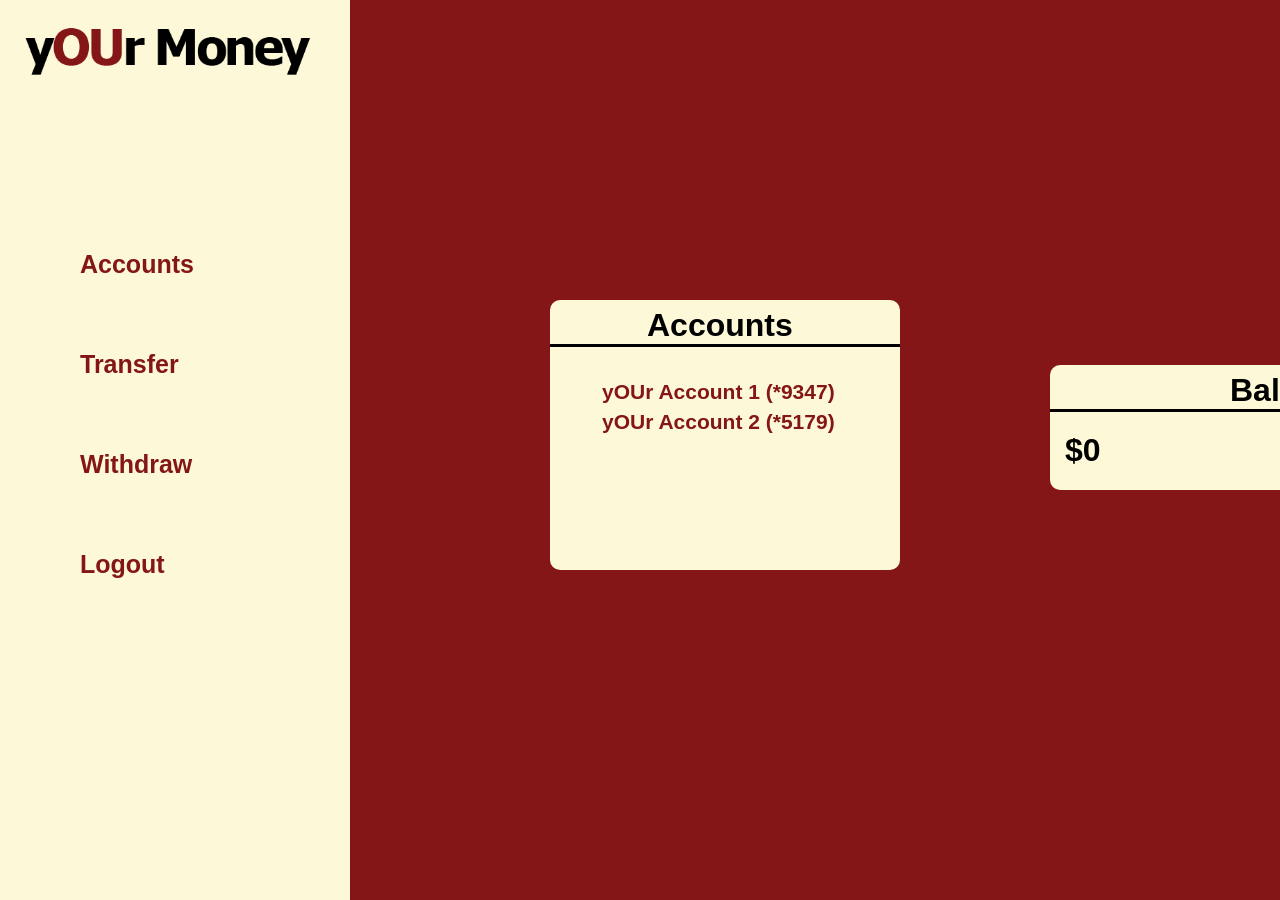
<file: dashboard_page/dashboard_page.html>
<!DOCTYPE html>
<html>

<head>
    <title>yOUr Money Dashboard Page</title>
    <link rel="stylesheet" href="dashboard_page.css"/>
</head>

<body>

    <div class="side_menu">
        <div class="logo">
            <img src="yOUr Money Logo 1.png" alt="yOUr Money Logo" class="yOUr_Money_Logo">
        </div>
        <ul>
            <li><a href="dashboard_page.html" class="hover_effect">Accounts</a></li>
            <li><a href="transfer_page.html" class="hover_effect">Transfer</a></li>
            <li><a href="#" class="hover_effect">Withdraw</a></li>
            <li><a href="/login_page/login_page.html" class="hover_effect">Logout</a></li>
        </ul>
    </div>

    <div class = "accounts_box">
        <div class = "accounts_header">
            <h1>Accounts</h1>
        </div>

        <div class = "accounts">
            <li><a href="dashboard_page.html" class="accounts_hover">yOUr Account 1 (*9347)</a></li>
            <li><a href="dashboard_page_yOUr_Account_2.html" class="accounts_hover">yOUr Account 2 (*5179)</a></li>
        </div>
    </div>

    <div class = "balance_box">
        <div class = "balance_header">
            <h1>Balance</h1>
        </div>

        <div class = "balance">
            <h1>$0</h1>
        </div>
    </div>

    <div class = "transaction_box">
        <div class = "transaction_header">
            <h1>Session Activity</h1>
        </div>

        <div class = "transactions">
        </div>
    </div>

</body>

</html>
</file>
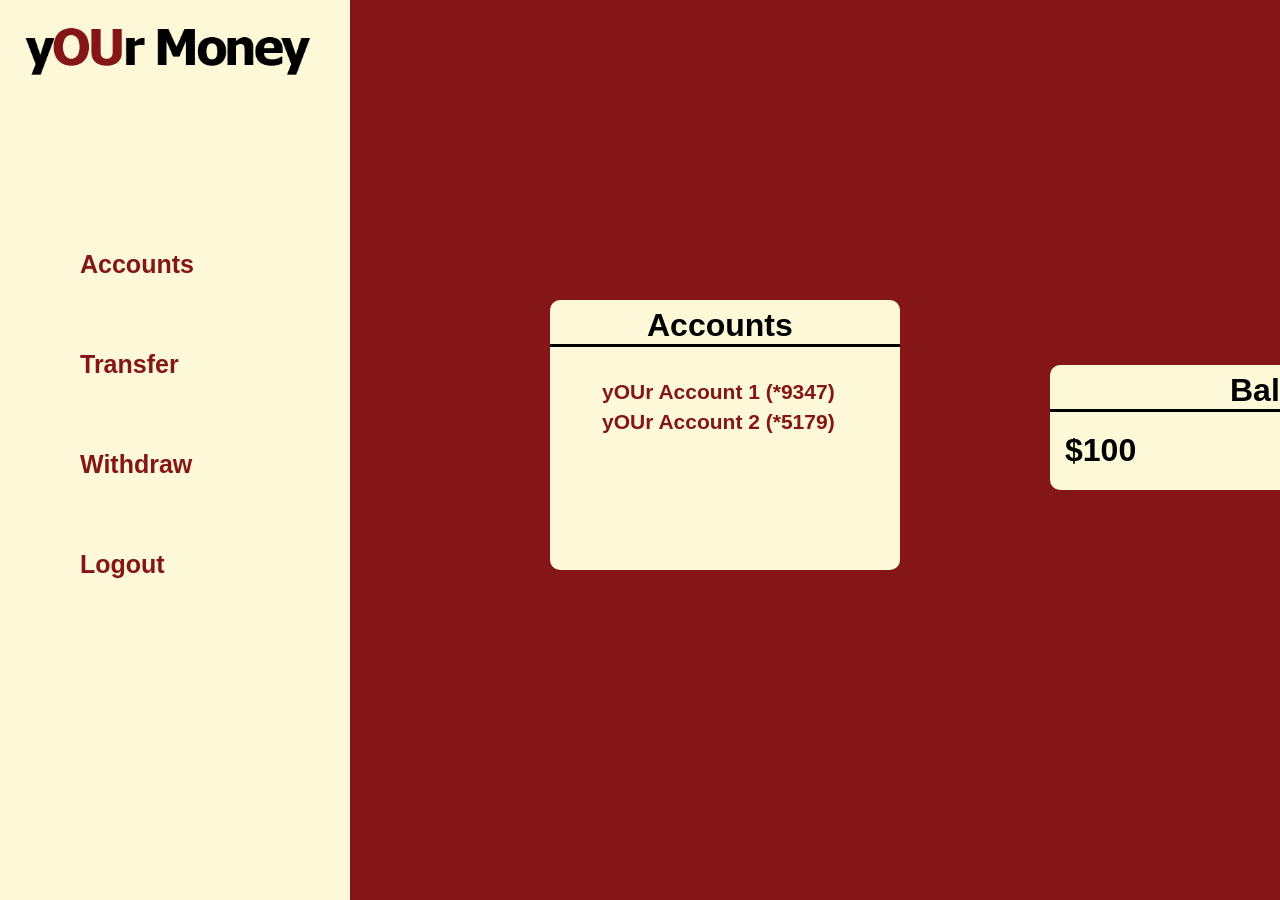
<file: dashboard_page/dashboard_page_yOUr_Account_2.html>
<!DOCTYPE html>
<html>

<head>
    <title>yOUr Money Dashboard Page</title>
    <link rel="stylesheet" href="dashboard_page.css"/>
</head>

<body>

    <div class="side_menu">
        <div class="logo">
            <img src="yOUr Money Logo 1.png" alt="yOUr Money Logo" class="yOUr_Money_Logo">
        </div>
        <ul>
            <li><a href="dashboard_page.html" class="hover_effect">Accounts</a></li>
            <li><a href="transfer_page.html" class="hover_effect">Transfer</a></li>
            <li><a href="#" class="hover_effect">Withdraw</a></li>
            <li><a href="/login_page/login_page.html" class="hover_effect">Logout</a></li>
        </ul>
    </div>

    <div class = "accounts_box">
        <div class = "accounts_header">
            <h1>Accounts</h1>
        </div>

        <div class = "accounts">
            <li><a href="dashboard_page.html" class="accounts_hover">yOUr Account 1 (*9347)</a></li>
            <li><a href="dashboard_page_yOUr_Account_2.html" class="accounts_hover">yOUr Account 2 (*5179)</a></li>
        </div>
    </div>

    <div class = "balance_box">
        <div class = "balance_header">
            <h1>Balance</h1>
        </div>

        <div class = "balance">
            <h1>$100</h1>
        </div>
    </div>

    <div class = "transaction_box">
        <div class = "transaction_header">
            <h1>Session Activity</h1>
        </div>

        <div class = "transactions">
        </div>
    </div>

</body>

</html>
</file>
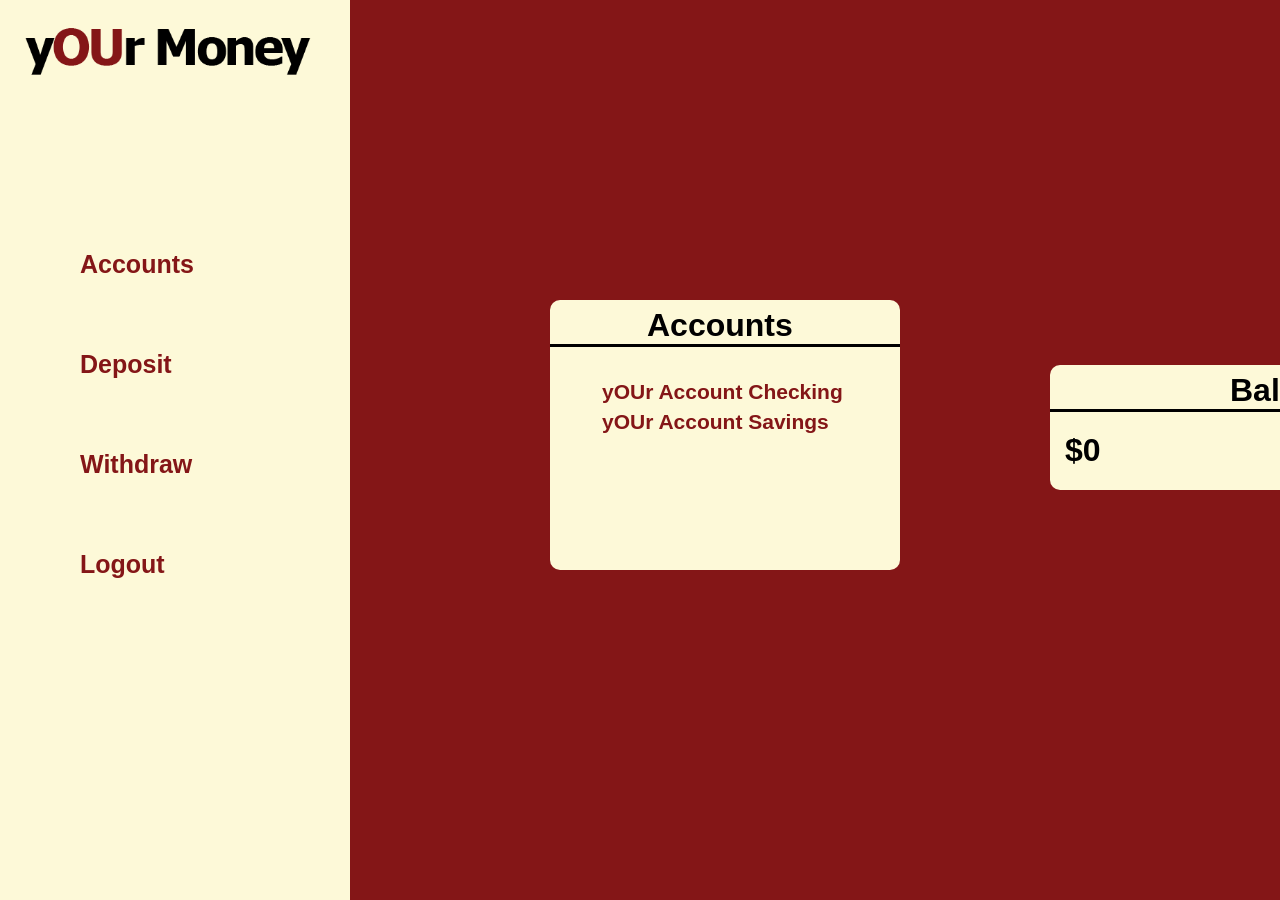
<file: dashboard_page/dashboard_page_yOUr_Account_Checking.html>
<!DOCTYPE html>
<html>

<head>
    <title>yOUr Money Dashboard Page</title>
    <link rel="stylesheet" href="dashboard_page.css"/>
</head>

<body>

    <div class="side_menu">
        <div class="logo">
            <img src="yOUr Money Logo 1.png" alt="yOUr Money Logo" class="yOUr_Money_Logo">
        </div>
        <ul>
            <li><a href="dashboard_page_yOUr_Account_Checking.html" class="hover_effect">Accounts</a></li>
            <li><a href="deposit_page.html" class="hover_effect">Deposit</a></li>
            <li><a href="withdraw_page.html" class="hover_effect">Withdraw</a></li>
            <li><a href="/login_page/login_page.html" class="hover_effect">Logout</a></li>
        </ul>
    </div>

    <div class = "accounts_box">
        <div class = "accounts_header">
            <h1>Accounts</h1>
        </div>

        <div class = "accounts">
            <li><a href="dashboard_page_yOUr_Account_Checking.html" class="accounts_hover">yOUr Account Checking</a></li>
            <li><a href="dashboard_page_yOUr_Account_Saving.html" class="accounts_hover">yOUr Account Savings</a></li>
        </div>
    </div>

    <div class = "balance_box">
        <div class = "balance_header">
            <h1>Balance</h1>
        </div>

        <div class = "balance">
            <h1>$0</h1>
        </div>
    </div>
    
</body>

</html>
</file>
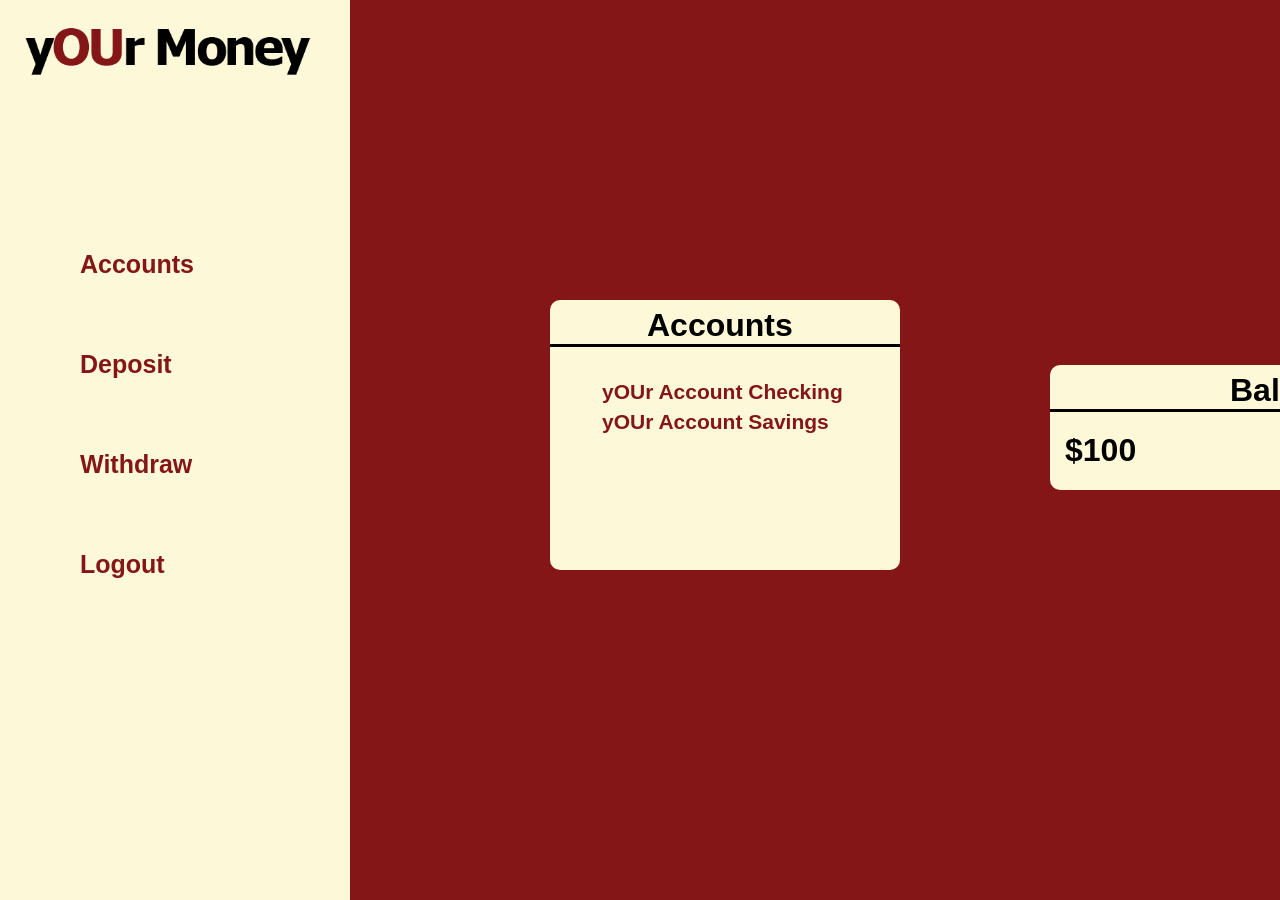
<file: dashboard_page/dashboard_page_yOUr_Account_Saving.html>
<!DOCTYPE html>
<html>

<head>
    <title>yOUr Money Dashboard Page</title>
    <link rel="stylesheet" href="dashboard_page.css"/>
</head>

<body>

    <div class="side_menu">
        <div class="logo">
            <img src="yOUr Money Logo 1.png" alt="yOUr Money Logo" class="yOUr_Money_Logo">
        </div>
        <ul>
            <li><a href="dashboard_page_yOUr_Account_Checking.html" class="hover_effect">Accounts</a></li>
            <li><a href="deposit_page.html" class="hover_effect">Deposit</a></li>
            <li><a href="withdraw_page.html" class="hover_effect">Withdraw</a></li>
            <li><a href="/login_page/login_page.html" class="hover_effect">Logout</a></li>
        </ul>
    </div>

    <div class = "accounts_box">
        <div class = "accounts_header">
            <h1>Accounts</h1>
        </div>

        <div class = "accounts">
            <li><a href="dashboard_page_yOUr_Account_Checking.html" class="accounts_hover">yOUr Account Checking</a></li>
            <li><a href="dashboard_page_yOUr_Account_Saving.html" class="accounts_hover">yOUr Account Savings</a></li>
        </div>
    </div>

    <div class = "balance_box">
        <div class = "balance_header">
            <h1>Balance</h1>
        </div>

        <div class = "balance">
            <h1>$100</h1>
        </div>
    </div>

</body>

</html>
</file>
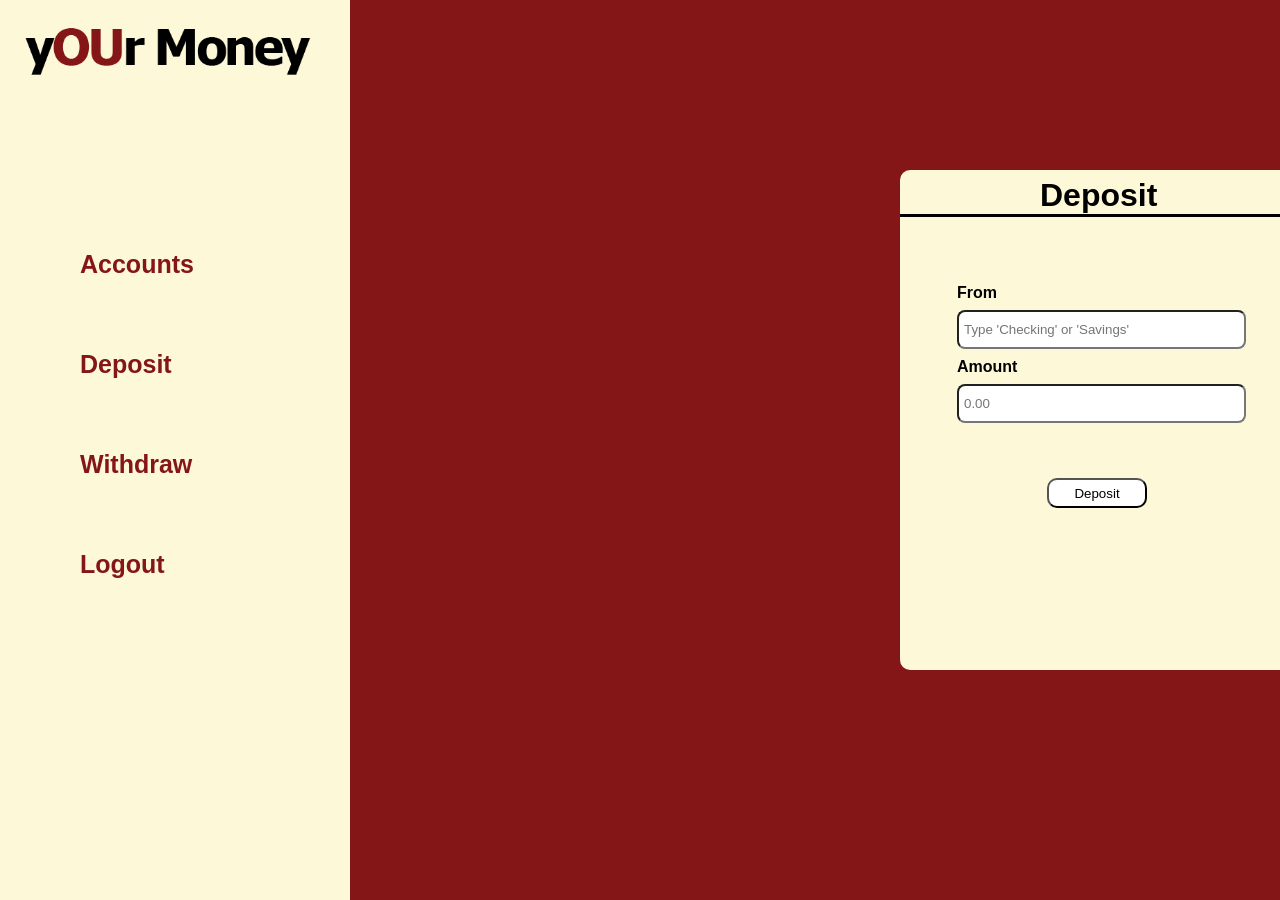
<file: dashboard_page/deposit_page.html>
<!DOCTYPE html>
<html>

<head>
    <title>yOUr Money Dashboard Page</title>
    <link rel="stylesheet" href="deposit_page.css"/>
</head>

<body>

    <div class="side_menu">
        <div class="logo">
            <img src="yOUr Money Logo 1.png" alt="yOUr Money Logo" class="yOUr_Money_Logo">
        </div>
        <ul>
            <li><a href="dashboard_page_yOUr_Account_Checking.html" class="hover_effect">Accounts</a></li>
            <li><a href="deposit_page.html" class="hover_effect">Deposit</a></li>
            <li><a href="withdraw_page.html" class="hover_effect">Withdraw</a></li>
            <li><a href="/login_page/login_page.html" class="hover_effect">Logout</a></li>
        </ul>
    </div>

    <div class = "deposit_box">
        <div class = "deposit_header">
            <h1>Deposit</h1>
        </div>

        <form id="login" class="user_input">
            <p1>From</p1>
            <input id="deposit_from" class="input" placeholder="Type 'Checking' or 'Savings'">

            <p1>Amount</p1>
            <input id="deposit_amount" class="input" placeholder="0.00" required type="number">

            <div class="button_wrapper">
                <button id="deposit_button" type="button" class="deposit_button">Deposit</button>
            </div>
        </form>
    </div>

</body>

</html>
</file>
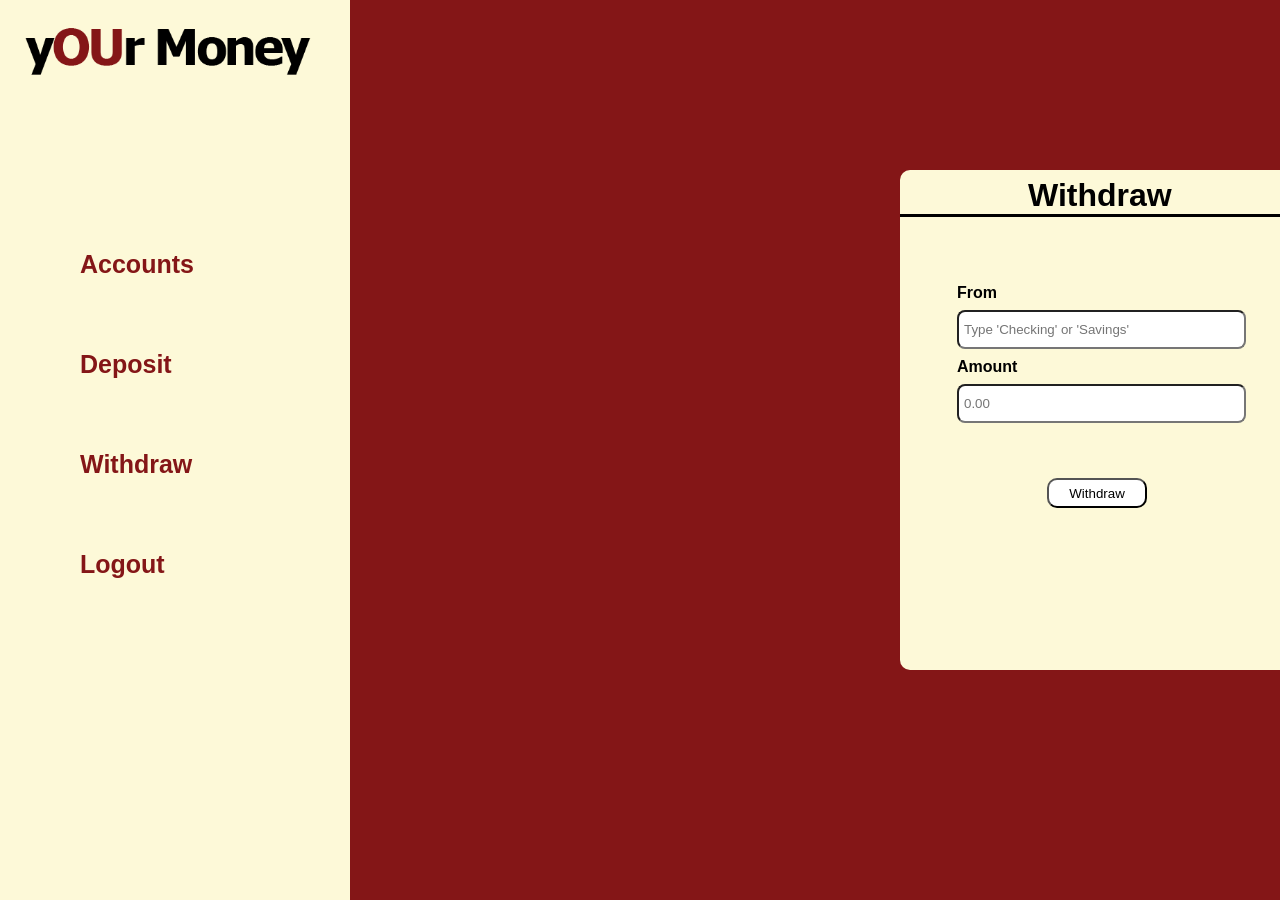
<file: dashboard_page/withdraw_page.html>
<!DOCTYPE html>
<html>

<head>
    <title>yOUr Money Dashboard Page</title>
    <link rel="stylesheet" href="withdraw_page.css"/>
</head>

<body>

    <div class="side_menu">
        <div class="logo">
            <img src="yOUr Money Logo 1.png" alt="yOUr Money Logo" class="yOUr_Money_Logo">
        </div>
        <ul>
            <li><a href="dashboard_page_yOUr_Account_Checking.html" class="hover_effect">Accounts</a></li>
            <li><a href="deposit_page.html" class="hover_effect">Deposit</a></li>
            <li><a href="withdraw_page.html" class="hover_effect">Withdraw</a></li>
            <li><a href="/login_page/login_page.html" class="hover_effect">Logout</a></li>
        </ul>
    </div>

    <div class = "deposit_box">
        <div class = "deposit_header">
            <h1>Withdraw</h1>
        </div>

        <form id="login" class="user_input">
            <p1>From</p1>
            <input class="input" placeholder="Type 'Checking' or 'Savings'" required type="number">

            <p1>Amount</p1>
            <input class="input" placeholder="0.00" required type="number">

            <div class="button_wrapper">
                <button type="button" class="deposit_button">Withdraw</button>
            </div>
        </form>
    </div>

</body>

</html>
</file>
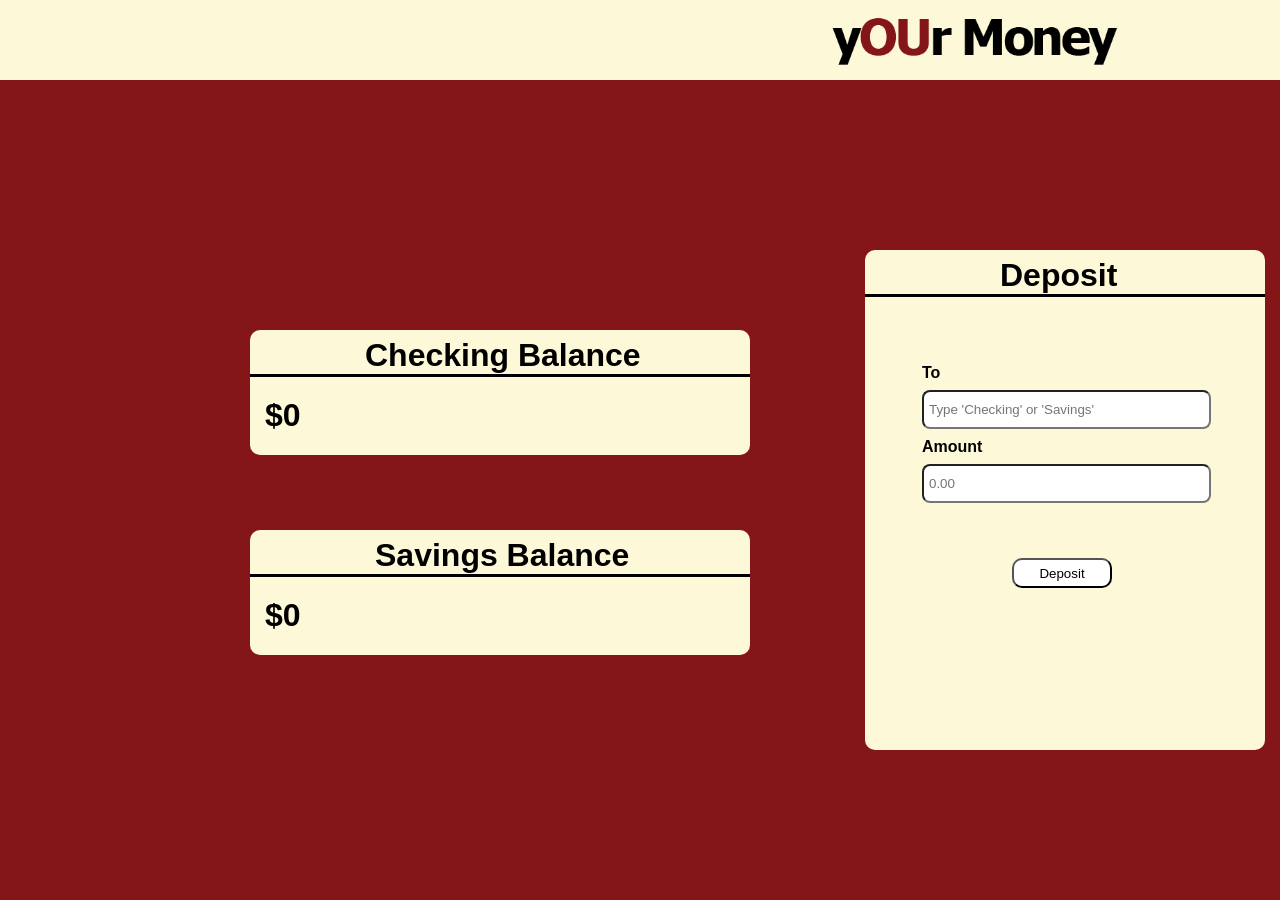
<file: dashboard_page_v2/dashboard_page_v2.html>
<!DOCTYPE html>
<html>

<head>
    <title>yOUr Money Dashboard Page</title>
    <link rel="stylesheet" href="dashboard_page_v2.css"/>
</head>

<body>

    <div class="side_menu">
        <div class="logo">
            <img src="yOUr Money Logo 1.png" alt="yOUr Money Logo" class="yOUr_Money_Logo">
        </div>
    </div>

    <div class = "checking_balance_box">
        <div class = "checking_balance_header">
            <h1>Checking Balance</h1>
        </div>

        <div class = "checking_balance">
            <h1 id="checking_balance_amount">$0</h1>
        </div>
    </div>

    <div class = "savings_balance_box">
        <div class = "savings_balance_header">
            <h1>Savings Balance</h1>
        </div>

        <div class = "savings_balance">
            <h1 id="savings_balance_amount">$0</h1>
        </div>
    </div>

    <div class = "deposit_box">
        <div class = "deposit_header">
            <h1>Deposit</h1>
        </div>

        <form id="login" class="user_input">
            <p1>To</p1>
            <input class="input" placeholder="Type 'Checking' or 'Savings'">

            <p1>Amount</p1>
            <input class="input" placeholder="0.00" required type="number">

            <div class="for_button">
                <button type="button" class="deposit_withdraw_button">Deposit</button>
            </div>
        </form>
    </div>

    <div class = "withdraw_box">
        <div class = "withdraw_header">
            <h1>Withdraw</h1>
        </div>

        <form id="login" class="user_input">
            <p1>From</p1>
            <input class="input" placeholder="Type 'Checking' or 'Savings'" required type="number">

            <p1>Amount</p1>
            <input class="input" placeholder="0.00" required type="number">

            <div class="for_button">
                <button type="button" class="deposit_withdraw_button">Withdraw</button>
            </div>
        </form>
    </div>
    
</body>

</html>
</file>
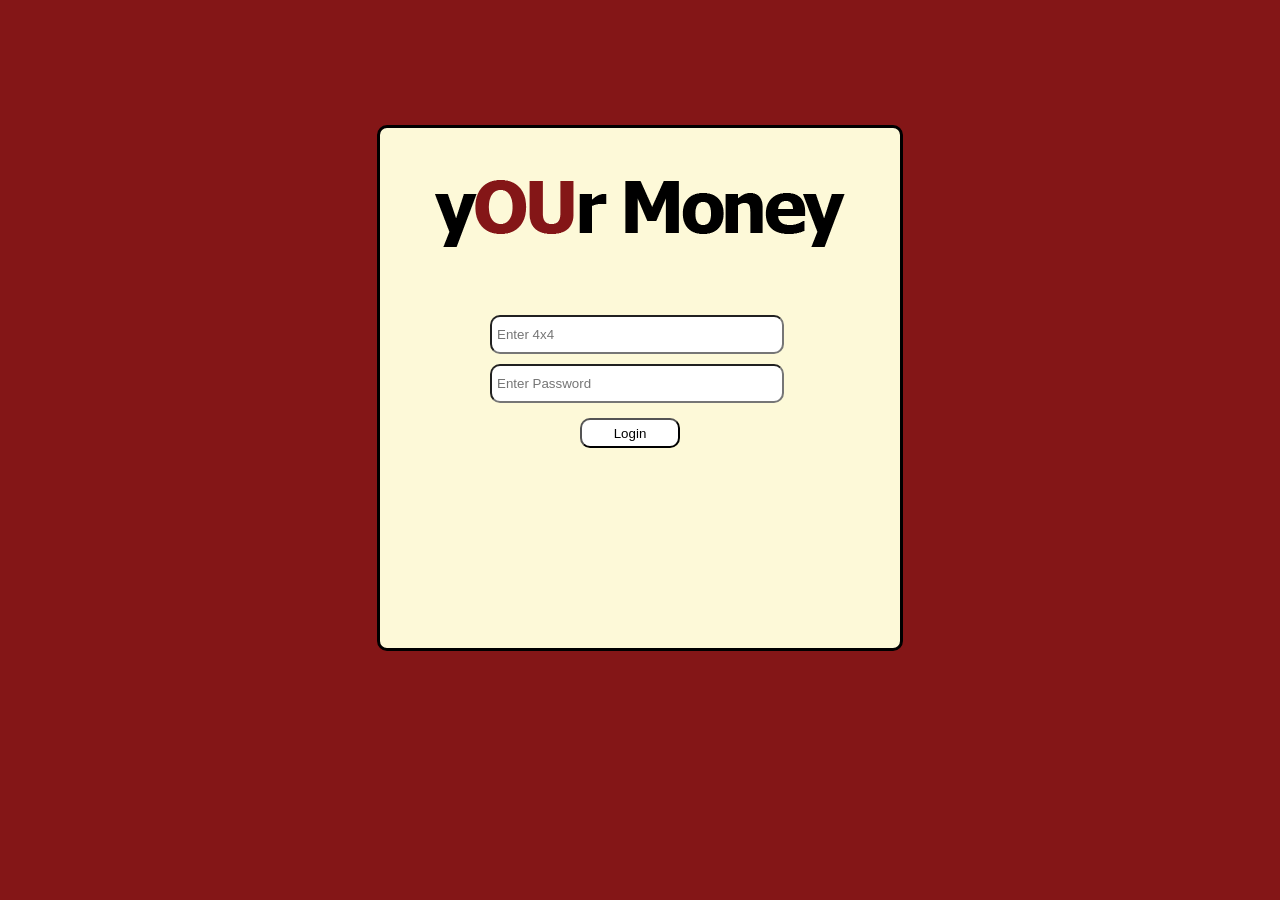
<file: login_page/login_page.html>
<!DOCTYPE html>
<html>

<head>
    <title>yOUr Money Login Page</title>
    <link rel="stylesheet" href="login_page.css"/>
    <script src="login_page.js"></script>
</head>

<body>
    <div class="login_box">

        <div class="logo">
            <img src="yOUr Money Logo 1.png" alt="yOUr Money Logo" class="yOUr_Money_Logo">
        </div>

        <form id="login" class="user_input">
            <input class="email_password" placeholder="Enter 4x4" required type="email" type="text">

            <input class="email_password" placeholder="Enter Password" required type="password" type="text">

            <button id="redirect_login" type="button" class="login_button">Login</button>
        </form>
    </div>
</body>

</html>
</file>
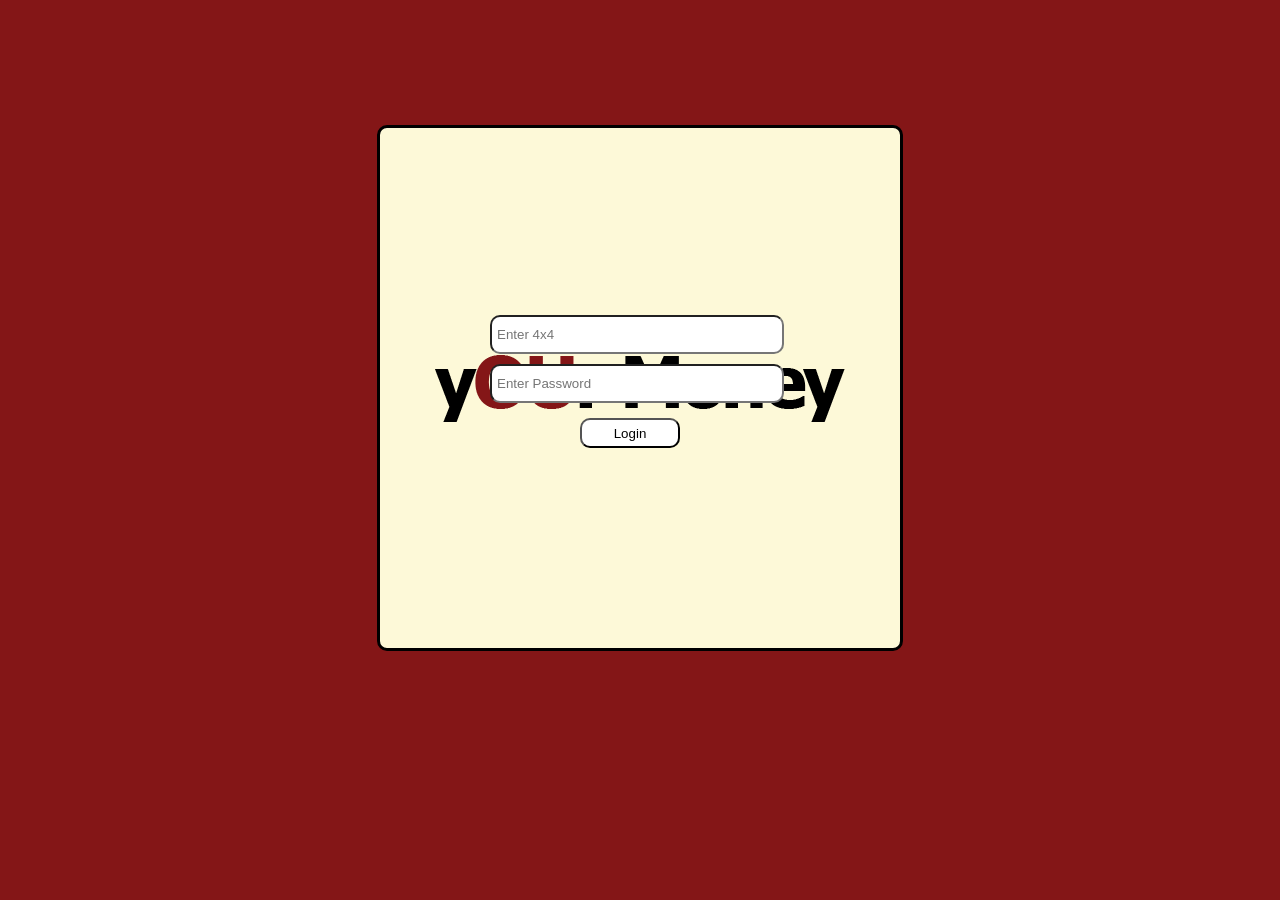
<file: ou-cs3203-groupproject-springbootfrontend/login_page/login_page.html>
<!DOCTYPE html>
<html lang="en">

<head>
    <meta charset="utf-8">
    <meta name="viewport" content="width=device-width, initial-scale=1.0">
    <title>yOUr Money Login Page</title>
    <link rel="stylesheet" href="login_page.css">
    <script src="login_page.js"></script>
</head>

<body>
    <div class="login_box">

        <div class="logo">
            <img src="yOUr Money Logo 1.png" alt="yOUr Money Logo" class="yOUr_Money_Logo">
        </div>

        <form id="login" class="user_input">
            <input class="email_password" placeholder="Enter 4x4" required type="email" type="text">

            <input class="email_password" placeholder="Enter Password" required type="password" type="text">

            <button id="redirect_login" type="button" class="login_button">Login</button>
        </form>
    </div>
</body>

</html>
</file>
<file: dashboard_page/dashboard_page.css>
*{
    margin: 0;
    list-style: none;
    padding: 0;
    text-decoration: none;
    font-family: sans-serif;
}

body {
    background-color: #841617;
    margin: 0;
    padding: 0;
}

.side_menu {
    position: fixed;
    width: 350px;
    background-color: #FDF9D8;
    height: 100%;
}

.side_menu a {
    line-height: 100px;
    color: #841617;
    font-weight: bold;
    font-size: 25px;
    margin-left: 80px;
}

.hover_effect:hover {
    font-size: 27px;
    border-bottom: solid black;
}

.yOUr_Money_Logo {
    width: 300px;
    margin-left: 18px;
    margin-top: 15px;
    padding-bottom: 125px;
}

/* Accounts */

.accounts_box {
    position: fixed;
    margin-left: 550px;
    margin-top: 300px;
    width: 350px;
    height: 270px;
    background-color: #FDF9D8;
    border-radius: 10px;
}

.accounts_header {
    padding-left: 97px;
    padding-top: 7px;
    border-bottom: 3px solid black;
}

.accounts {
    background-color: #FDF9D8;
    margin-top: 30px;
    margin-left: 52px;
    font-size: 21px;
    line-height: 30px;
}

.accounts a {
    color: #841617;
    font-weight: bold;
    line-height: 23px;
}

.accounts_hover:hover {
    color: #c73537;
}

/* ------------------- */

/* Balance */

.balance_box {
    position: fixed;
    margin-left: 1050px;
    margin-top: 365px;
    width: 500px;
    height: 125px;
    background-color: #FDF9D8;
    border-radius: 10px;
}

.balance_header {
    padding-left: 180px;
    padding-top: 7px;
    border-bottom: 3px solid black;
}

.balance {
    padding-left: 15px;
    padding-top: 20px;
}

/* ------------------- */
</file>
<file: dashboard_page/deposit_page.css>
*{
    margin: 0;
    list-style: none;
    padding: 0;
    text-decoration: none;
    font-family: sans-serif;
}

body {
    background-color: #841617;
    margin: 0;
    padding: 0;
}

.side_menu {
    position: fixed;
    width: 350px;
    background-color: #FDF9D8;
    height: 100%;
}

.side_menu a {
    line-height: 100px;
    color: #841617;
    font-weight: bold;
    font-size: 25px;
    margin-left: 80px;
}

.hover_effect:hover {
    font-size: 27px;
    border-bottom: solid black;
}

.yOUr_Money_Logo {
    width: 300px;
    margin-left: 18px;
    margin-top: 15px;
    padding-bottom: 125px;
}

/* Transfer */

.deposit_box {
    position: fixed;
    margin-left: 900px;
    margin-top: 170px;
    width: 400px;
    height: 500px;
    background-color: #FDF9D8;
    border-radius: 10px;
}

.deposit_header {
    padding-left: 140px;
    padding-top: 7px;
    border-bottom: 3px solid black;
}

/* Input and Button */

.user_input {
    line-height: 25px;
    font-weight: bold;
    height: 100px;
    top: 110px;
    left: 57px;
    position: absolute;
    width: 280px;
}

.input {
    width: 100%;
    padding-top: 10px;
    padding-bottom: 10px;
    padding-left: 5px;
    margin: 5px 0px;
    border-radius: 8px;
}

.deposit_button {
    height: 30px;
    width: 100px;
    cursor: pointer;
    border-radius: 10px;
    background-color: white;
}

.deposit_button:active {
    background-color: #c73537;
}

.button_wrapper {
    text-align: center;
    padding-bottom: 0px;
    margin-bottom: 0px;
    cursor: pointer;
    margin: 50px auto;
    border-radius: 10px;
}
</file>
<file: dashboard_page/withdraw_page.css>
*{
    margin: 0;
    list-style: none;
    padding: 0;
    text-decoration: none;
    font-family: sans-serif;
}

body {
    background-color: #841617;
    margin: 0;
    padding: 0;
}

.side_menu {
    position: fixed;
    width: 350px;
    background-color: #FDF9D8;
    height: 100%;
}

.side_menu a {
    line-height: 100px;
    color: #841617;
    font-weight: bold;
    font-size: 25px;
    margin-left: 80px;
}

.hover_effect:hover {
    font-size: 27px;
    border-bottom: solid black;
}

.yOUr_Money_Logo {
    width: 300px;
    margin-left: 18px;
    margin-top: 15px;
    padding-bottom: 125px;
}

/* Transfer */

.deposit_box {
    position: fixed;
    margin-left: 900px;
    margin-top: 170px;
    width: 400px;
    height: 500px;
    background-color: #FDF9D8;
    border-radius: 10px;
}

.deposit_header {
    padding-left: 128px;
    padding-top: 7px;
    border-bottom: 3px solid black;
}

/* Input and Button */

.user_input {
    line-height: 25px;
    font-weight: bold;
    height: 100px;
    top: 110px;
    left: 57px;
    position: absolute;
    width: 280px;
}

.input {
    width: 100%;
    padding-top: 10px;
    padding-bottom: 10px;
    padding-left: 5px;
    margin: 5px 0px;
    border-radius: 8px;
}

.deposit_button {
    height: 30px;
    width: 100px;
    cursor: pointer;
    border-radius: 10px;
    background-color: white;
}

.deposit_button:active {
    background-color: #c73537;
}

.button_wrapper {
    text-align: center;
    padding-bottom: 0px;
    margin-bottom: 0px;
    cursor: pointer;
    margin: 50px auto;
    border-radius: 10px;
}
</file>
<file: dashboard_page_v2/dashboard_page_v2.css>
*{
    margin: 0;
    list-style: none;
    padding: 0;
    text-decoration: none;
    font-family: sans-serif;
}

body {
    background-color: #841617;
    margin: 0;
    padding: 0;
}

.side_menu {
    width: 100%;
    background-color: #FDF9D8;
    height: 80px;
}

.side_menu a {
    line-height: 100px;
    color: #841617;
    font-weight: bold;
    font-size: 25px;
    margin-left: 80px;
}

.yOUr_Money_Logo {
    width: 300px;
    margin-left: 825px;
    margin-top: 5px;
    padding-bottom: 125px;
}

/* Checking Balance */

.checking_balance_box {
    position: fixed;
    margin-left: 250px;
    margin-top: 250px;
    width: 500px;
    height: 125px;
    background-color: #FDF9D8;
    border-radius: 10px;
}

.checking_balance_header {
    padding-left: 115px;
    padding-top: 7px;
    border-bottom: 3px solid black;
}

.checking_balance {
    padding-left: 15px;
    padding-top: 20px;
}

/* Savings Balance */

.savings_balance_box {
    position: fixed;
    margin-left: 250px;
    margin-top: 450px;
    width: 500px;
    height: 125px;
    background-color: #FDF9D8;
    border-radius: 10px;
}

.savings_balance_header {
    padding-left: 125px;
    padding-top: 7px;
    border-bottom: 3px solid black;
}

.savings_balance {
    padding-left: 15px;
    padding-top: 20px;
}

/* Deposit */

.deposit_box {
    position: fixed;
    margin-left: 865px;
    margin-top: 170px;
    width: 400px;
    height: 500px;
    background-color: #FDF9D8;
    border-radius: 10px;
}

.deposit_header {
    padding-left: 135px;
    padding-top: 7px;
    border-bottom: 3px solid black;
}

.deposit_button:active {
    background-color: #c73537;
}

/* Input and Button */

.user_input {
    line-height: 25px;
    font-weight: bold;
    height: 100px;
    top: 110px;
    left: 57px;
    position: absolute;
    width: 280px;
}

.input {
    width: 100%;
    padding-top: 10px;
    padding-bottom: 10px;
    padding-left: 5px;
    margin: 5px 0px;
    border-radius: 8px;
}

.for_button {
    text-align: center;
    padding-bottom: 0px;
    margin-bottom: 0px;
    cursor: pointer;
    margin: 50px auto;
    border-radius: 10px;
}

/* Withdraw */

.withdraw_box {
    position: fixed;
    margin-left: 1350px;
    margin-top: 170px;
    width: 400px;
    height: 500px;
    background-color: #FDF9D8;
    border-radius: 10px;
}

.withdraw_header {
    padding-left: 130px;
    padding-top: 7px;
    border-bottom: 3px solid black;
}

/* Deposit & Withdraw Button */

.deposit_withdraw_button {
    height: 30px;
    width: 100px;
    cursor: pointer;
    border-radius: 10px;
    background-color: white;
}

.deposit_withdraw_button:active {
    background-color: #c73537;
}
</file>
<file: login_page/login_page.css>
body {
    background-color: #841617;
    margin: 0;
    padding: 0;
    font-family: sans-serif;
}

.login_box {
    height: 500px;
    width: 500px;
    margin: 125px auto;
    background: white;
    border: 3px solid black;
    border-radius: 10px;
    padding: 10px;
    background-color: #FDF9D8;
}

.user_input {
    top: 200px;
    position: absolute;
    width: 280px;
}

.email_password {
    width: 100%;
    padding: 10px 5px;
    margin: 5px 0px;
    border-radius: 10px;
}

.login_button {
    height: 30px;
    width: 100px;
    cursor: pointer;
    display: block;
    margin: 10px auto;
    border-radius: 10px;
    background-color: white;
}

.login_button:active {
    background-color: #c73537;
}

#login {
    position: absolute;
    margin-top: 110px;
    margin-left: 100px;
}

.logo {
    position: relative;
    bottom: 175px;
}
</file>
<file: ou-cs3203-groupproject-springbootfrontend/login_page/login_page.css>
body {
    background-color: #841617;
    margin: 0;
    padding: 0;
    font-family: sans-serif;
}

.login_box {
    height: 500px;
    width: 500px;
    margin: 125px auto;
    background: white;
    border: 3px solid black;
    border-radius: 10px;
    padding: 10px;
    background-color: #FDF9D8;
}

.user_input {
    top: 200px;
    position: absolute;
    width: 280px;
}

.email_password {
    width: 100%;
    padding: 10px 5px;
    margin: 5px 0px;
    border-radius: 10px;
}

.login_button {
    height: 30px;
    width: 100px;
    cursor: pointer;
    display: block;
    margin: 10px auto;
    border-radius: 10px;
    background-color: white;
}

.login_button:active {
    background-color: #c73537;
}

#login {
    position: absolute;
    margin-top: 110px;
    margin-left: 100px;
}

.logo {
    position: relative;
    align-content: center;
}
</file>
